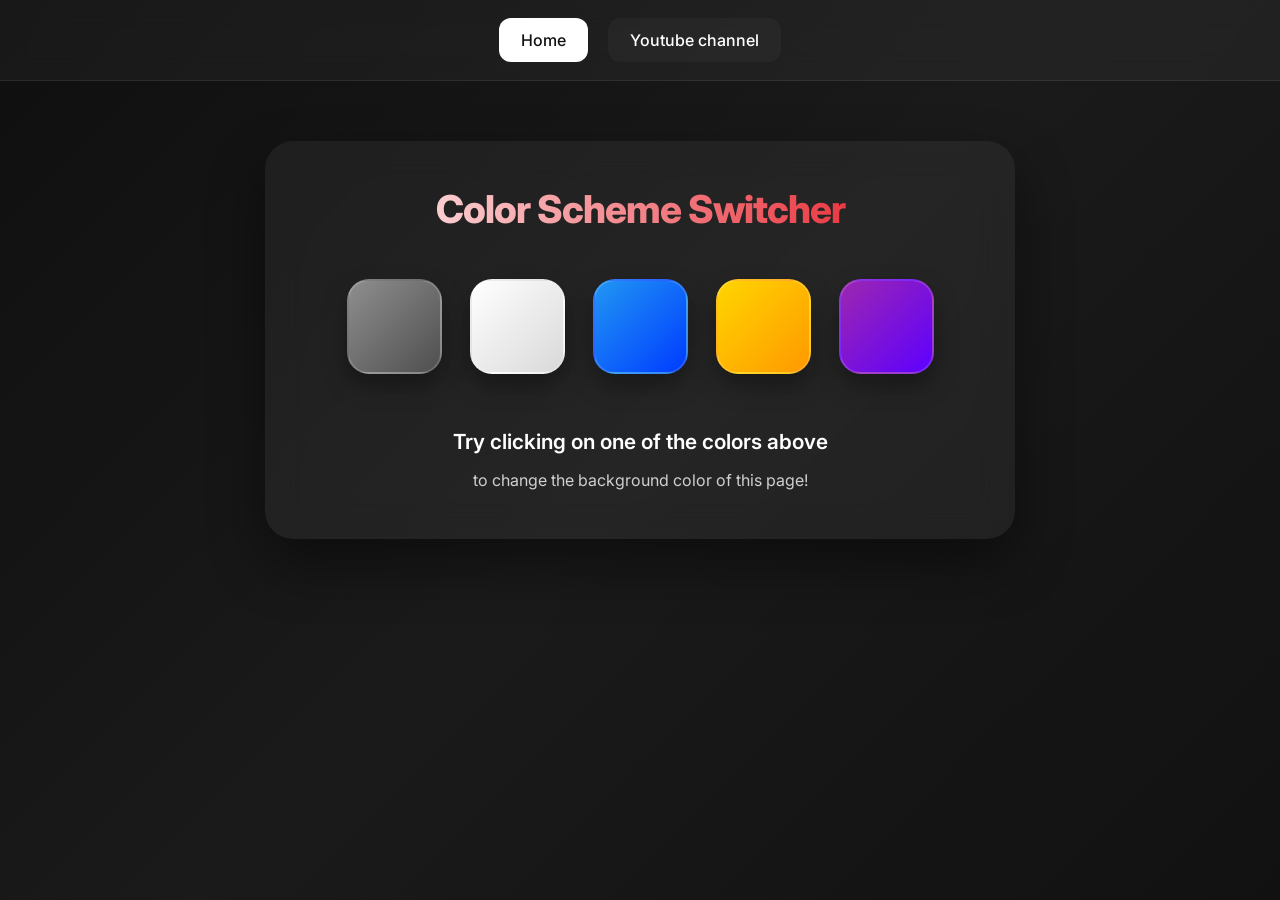
<file: PROJECTS-1/1-colorchanger/index.html>
<!DOCTYPE html>
<html lang="en">
  <head>
    <meta charset="UTF-8" />
    <meta name="viewport" content="width=device-width, initial-scale=1.0" />
    <meta http-equiv="X-UA-Compatible" content="ie=edge" />
    <link rel="stylesheet" href="style.css" />

    <title>JavaScript Background Color Switcher</title>
  </head>
  <body>
    <nav>
      <a href="/" aria-current="page">Home</a><!--refers to the current page (aria-current)-->
      <a target="_blank" href="https://www.youtube.com/@chaiaurcode"
        >Youtube channel</a
      ><!--target = blank is used to redirect the page to new tab-->
    </nav>
    <div class="canvas">
      <!-- <a
        style="
          background-color: #fff;
          padding: 10px 30px;
          border-radius: 8px;
          color: #212121;
          text-decoration: none;
          border: 2px solid #212121;
        "
        href="../index.html"
        >Back to Home Page</a
      > -->
      <h1>Color Scheme Switcher</h1>
      <span class="button" id="grey"></span><!--used span because they are inline not like div-->
      <span class="button" id="white"></span>
      <span class="button" id="blue"></span>
      <span class="button" id="yellow"></span>
      <span class="button" id="purple"></span>
      <h2>
        Try clicking on one of the colors above
        <span>to change the background color of this page!</span>
      </h2>
    </div>
    <script src="index.js"></script>
  </body>
</html>
</file>
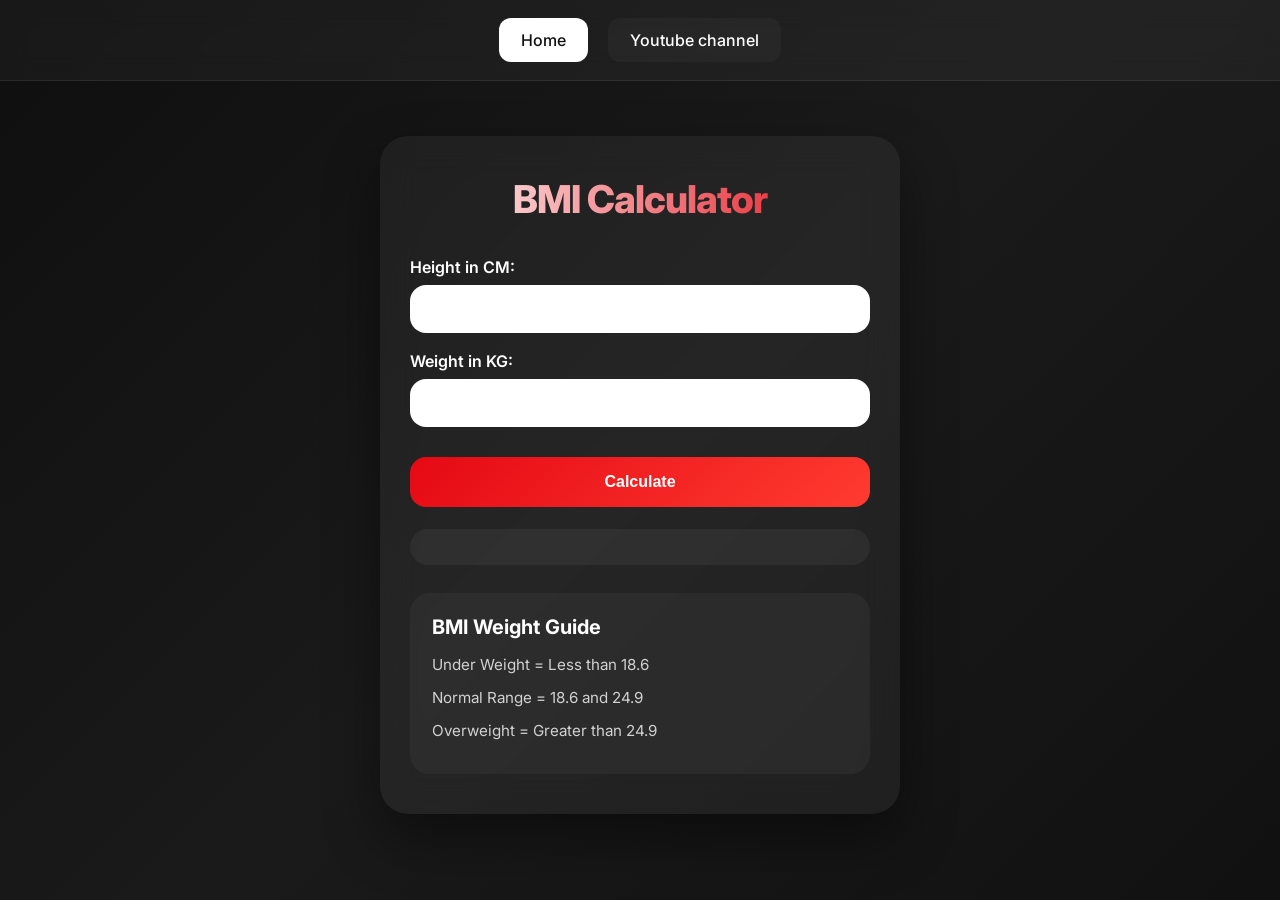
<file: PROJECTS-1/BMI calculator/index.html>
<!DOCTYPE html>
<html lang="en">
  <head>
    <meta charset="UTF-8" />
    <meta name="viewport" content="width=device-width, initial-scale=1.0" />
    <meta http-equiv="X-UA-Compatible" content="ie=edge" />
    <link rel="stylesheet" href="style.css" />
    
    <title>BMI Calculator</title>
  </head>
  <body>
    <nav>
      <a href="/" aria-current="page">Home</a>
      <a target="_blank" href="https://www.youtube.com/@chaiaurcode"
        >Youtube channel</a
      >
    </nav>
    <div class="container">
      <h1>BMI Calculator</h1>
      <form>
        <p><label>Height in CM: </label><input type="text" id="height" /></p>
        <p><label>Weight in KG: </label><input type="text" id="weight" /></p>
        <button>Calculate</button>
        <div id="results"></div>
        <div id="weight-guide">
          <h3>BMI Weight Guide</h3>
          <p>Under Weight = Less than 18.6</p>
          <p>Normal Range = 18.6 and 24.9</p>
          <p>Overweight = Greater than 24.9</p>
        </div>
      </form>
    </div>
  </body>
  <script src="index.js"></script>
</html>
</file>
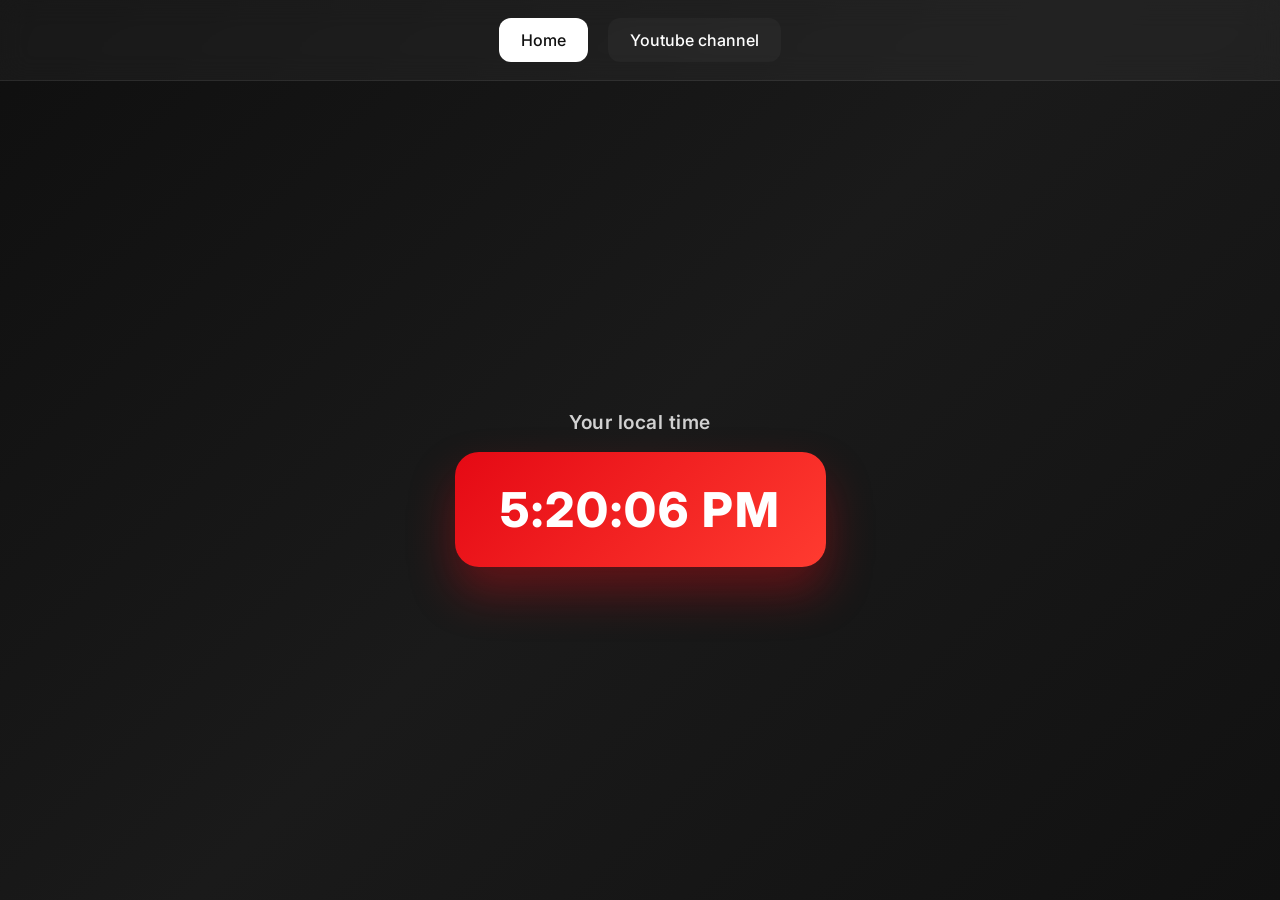
<file: PROJECTS-1/DigitalClock/index.html>
<!DOCTYPE html>
<html lang="en">
  <head>
    <meta charset="UTF-8" />
    <meta name="viewport" content="width=device-width, initial-scale=1.0" />
    <meta http-equiv="X-UA-Compatible" content="ie=edge" />
    <link rel="stylesheet" type="text/css" href="../styles.css" />
    <title>Your Local Time</title>
    <style>
@import url('https://fonts.googleapis.com/css2?family=Inter:wght@400;500;600;700;800&display=swap');

*{
  margin:0;
  padding:0;
  box-sizing:border-box;
}

/* Full Page */
body{
  font-family:'Inter',sans-serif;
  min-height:100vh;
  background:linear-gradient(135deg,#0f0f0f,#1a1a1a,#111111);
  color:#ffffff;
}

/* Navbar */
nav{
  width:100%;
  padding:18px 40px;
  display:flex;
  justify-content:center;
  gap:20px;
  flex-wrap:wrap;
  background:rgba(255,255,255,0.04);
  backdrop-filter:blur(14px);
  border-bottom:1px solid rgba(255,255,255,0.08);
}

nav a{
  text-decoration:none;
  color:#ffffff;
  font-weight:500;
  padding:12px 22px;
  border-radius:12px;
  transition:0.3s ease;
  background:rgba(255,255,255,0.03);
}

nav a:hover{
  background:#e50914;
  transform:translateY(-2px);
}

nav a[aria-current='page']{
  background:#ffffff;
  color:#111111;
}

/* Center Content */
.center{
  min-height:calc(100vh - 85px);
  display:flex;
  justify-content:center;
  align-items:center;
  flex-direction:column;
  padding:20px;
}

/* Banner Text */
#banner{
  font-size:1.2rem;
  font-weight:600;
  color:#d1d1d1;
  margin-bottom:18px;
  letter-spacing:0.5px;
}

/* Clock Card */
#clock{
  min-width:320px;
  text-align:center;
  font-size:3rem;
  font-weight:800;
  padding:28px 45px;
  border-radius:24px;
  background:linear-gradient(135deg,#e50914,#ff3b30);
  color:#ffffff;
  box-shadow:0 25px 45px rgba(229,9,20,0.35);
  letter-spacing:2px;
  transition:0.3s ease;
}

#clock:hover{
  transform:scale(1.03);
  box-shadow:0 30px 55px rgba(229,9,20,0.45);
}

/* Mobile */
@media (max-width:768px){

  nav a{
    width:90%;
    text-align:center;
  }

  #clock{
    min-width:100%;
    font-size:2rem;
    padding:22px 20px;
  }

  #banner{
    font-size:1rem;
  }
}
</style>
  </head>
  <body>
    <nav>
      <a href="/" aria-current="page">Home</a>
      <a target="_blank" href="https://www.youtube.com/@chaiaurcode"
        >Youtube channel</a
      >
    </nav>
    <div class="center">
      <div id="banner"><span>Your local time</span></div>
      <div id="clock"></div>
    </div>
    <script src="index.js"></script>
  </body>
</html>
</file>
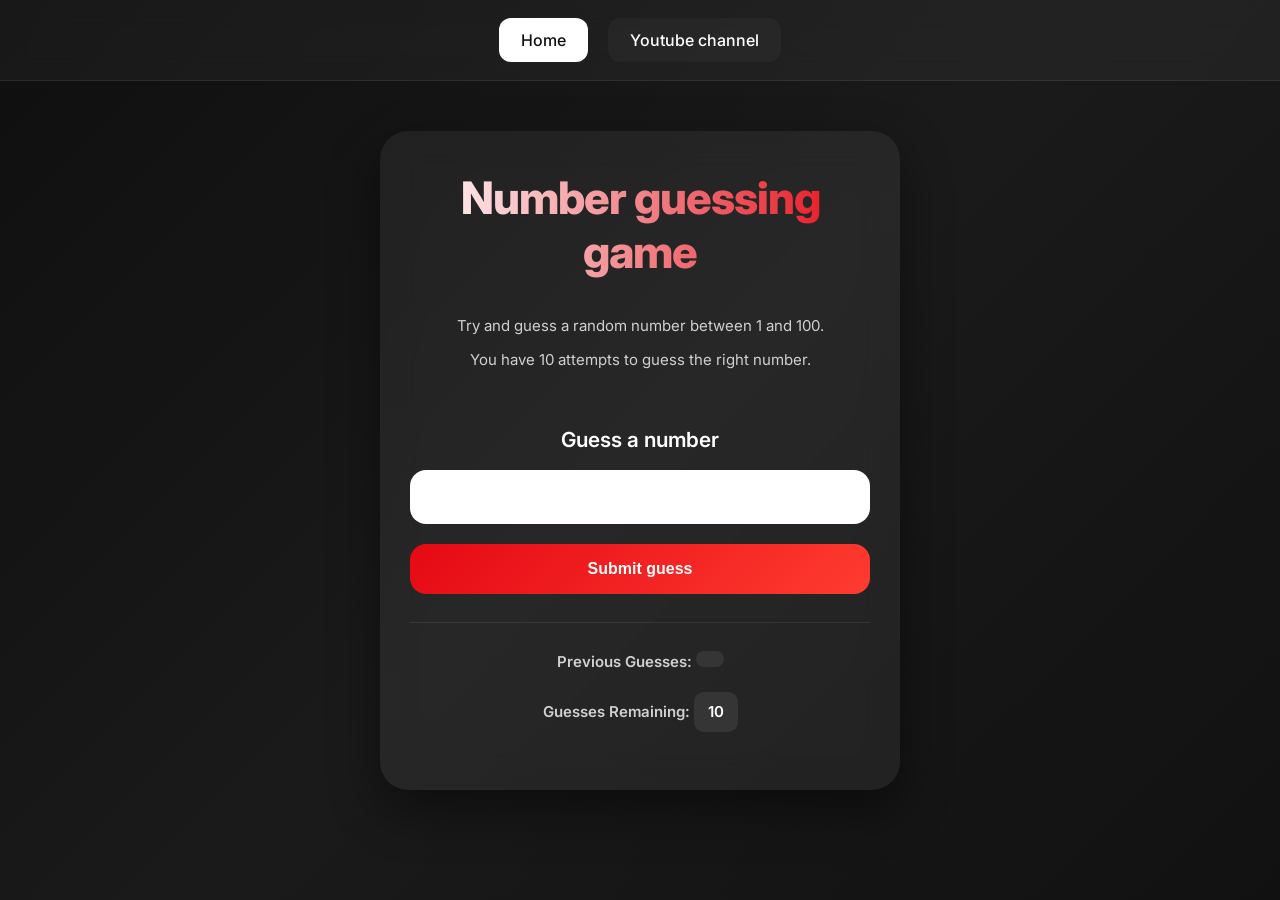
<file: PROJECTS-1/GuessTheNumber/index.html>
<!DOCTYPE html>
<html lang="en">
<head>
    <meta charset="UTF-8">
    <meta name="viewport" content="width=device-width, initial-scale=1.0">
    <meta http-equiv="X-UA-Compatible" content="ie=edge">
    <title>Number Guessing Game</title>
    <link rel="stylesheet" href="style.css">
    <link rel="stylesheet" href="../styles.css">
</head>
<body style="background-color:#212121; color:#fff;">
  <nav>
    <a href="/" aria-current="page">Home</a>
    <a target="_blank" href="https://www.youtube.com/@chaiaurcode"
      >Youtube channel</a
    >
  </nav>
    
    <div id="wrapper">
      <h1>Number guessing game</h1>
    <p>Try and guess a random number between 1 and 100.</p>
    <p>You have 10 attempts to guess the right number.</p>
    </br>
        <form class="form">
            <label2 for="guessField" id="guess">Guess a number</label>
            <input type="text" id="guessField" class="guessField">
            <input type="submit" id="subt" value="Submit guess" class="guessSubmit">
        </form>

        <div class="resultParas">
            <p >Previous Guesses: <span class="guesses"></span></p>
            <p >Guesses Remaining: <span class="lastResult">10</span></p>
            <p class="lowOrHi"></p>
        </div>
    </div>
    <script src="index.js"></script>
</body>
</html>
</file>
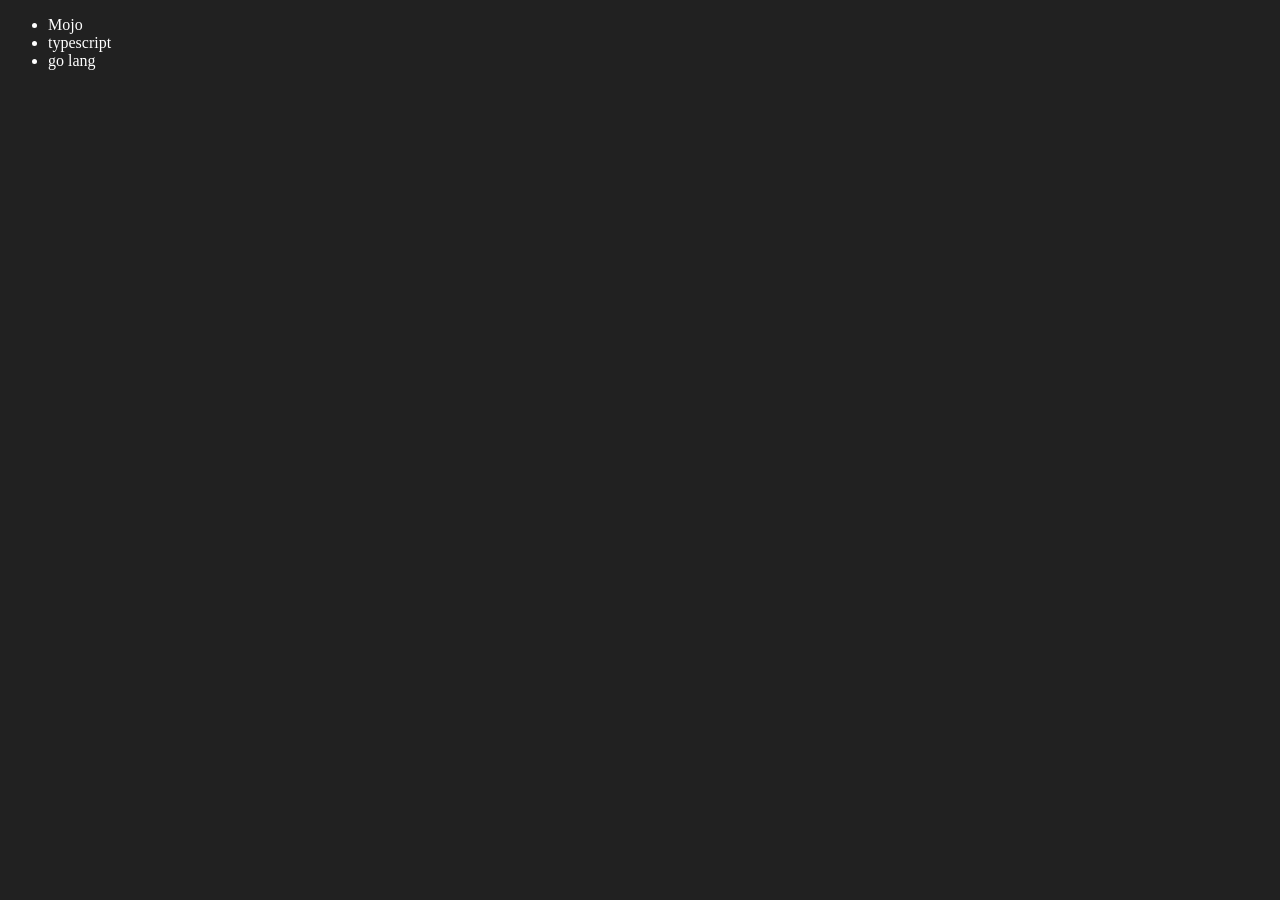
<file: DOM/four.html>
<!DOCTYPE html>
<html lang="en">
<head>
    <meta charset="UTF-8">
    <meta name="viewport" content="width=device-width, initial-scale=1.0">
    <title>Document</title>
</head>
<body style = "background-color: #212121; color : #fff">
        <ul class="language">
            <li>JavaScript</li>
        </ul>
</body>
<script>
    function addLanguage(langName){
       const li =  document.createElement('li')
       li.innerHTML = `${langName}`
       document.querySelector('.language').appendChild(li)//append the li in the html collection and appendchild is to reflect in theh webserver
    }
    addLanguage("python")
    addLanguage("typescript")

    function addOptiLangauage(langName){
        const li =  document.createElement('li')
        li.appendChild(document.createTextNode(langName))//creates textnode with the input langName then gets appended
        document.querySelector('.language').appendChild(li)//now the textnode created will be appended to the html collection via query operator
    }
    addOptiLangauage("go lang")

    //EDIT
    const secondLang = document.querySelector("li:nth-child(2)")//gives the second element
    //secondLang.innerHTML  = "Mojo"
    const newli = document.createElement('li')
    newli.textContent = "Mojo"
    secondLang.replaceWith(newli)

    //EDIT2
    const firstLang = document.querySelector("li:first-child")//directly replaces the first child of the li 
    firstLang.outerHTML = '<li>Type Script</li>'//directly replaces with the first

    //REMOVE
    const lastLang = document.querySelector("li:first-child")
    lastLang.remove()//removes the nth child mentioned in the query
</script>
</html>
</file>
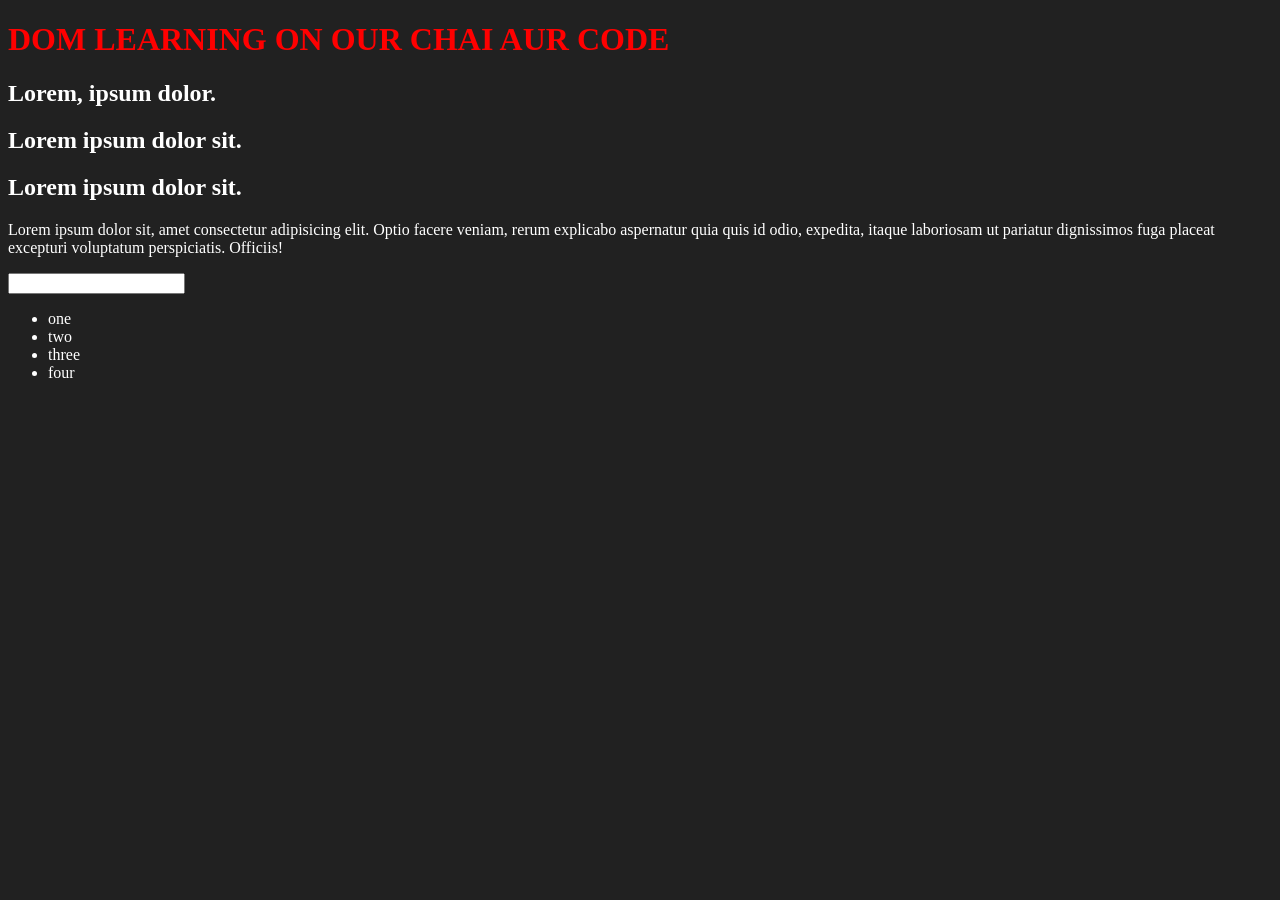
<file: DOM/one.html>
<!DOCTYPE html>
<html lang="en">
<head>
    <meta charset="UTF-8">
    
    <title>DOM learning</title>
    <style>
        .bg-black{
            background-color: #212121;
            color: #fff; ;
        }
    </style>
</head>
<body class= "bg-black">
    <div>
        <h1 style = "color: red;" id ="title" class="heading">DOM LEARNING ON OUR CHAI AUR CODE <span style = "display: none;"> test text</span></h1>
        <h2>Lorem, ipsum dolor.</h2>
        <h2>Lorem ipsum dolor sit.</h2>
        <h2>Lorem ipsum dolor sit.</h2>

        <p>Lorem ipsum dolor sit, amet consectetur adipisicing elit. Optio facere veniam, rerum explicabo aspernatur quia quis id odio, expedita, itaque laboriosam ut pariatur dignissimos fuga placeat excepturi voluptatum perspiciatis. Officiis!</p>
        <input type="password" name="" id="">

        <ul>
            <li class = 'list' >one</li>
            <li class = 'list'>two</li>
            <li class = 'list'> three</li>
            <li class = 'list'>four</li>
        </ul>

    </div>
</body>
</html>

<!--console.log(document.links) => gives the links prensent in the present webpage
*** document.getElementByid(id : 'firstheading') => gives the complete tag info of the respective id

//document.getElementByid(id : 'firstheading').innerHTML = "<h1>chai aur code</h1>" => replaces the textnode that is given in the classname with the updated one

//document.getElementById('title')
<h1 id=​"title" class=​"heading">​DOM LEARNING ON OUR CHAI AUR CODE​</h1>​

//document.getElementById('title').class
undefined

//document.getElementById('title').className
'heading'

//document.getElementById('title').getAttribute('id')
'title'

//document.getElementById('title').getAttribute('class')
'heading'

//document.getElementById('title').setAttribute('class','test')
undefined

//document.getElementById('title').setAttribute('class','test heading')
undefined

//const title = document.getElementById('title')

//title.style.backgroundColor = 'green'
'green'

//title.style.padding = '15px'
'15px'

//title.style.borderRadius = "15px"
'15px'

//title.innerText
'DOM LEARNING ON OUR CHAI AUR CODE' => it hides as we gave there display = none under style section 

//title.textContent
'DOM LEARNING ON OUR CHAI AUR CODE  test text' => even thought you give the diaplay is none it the text content gives the content present irrespective of the style variables

//title.innerHTML
'DOM LEARNING ON OUR CHAI AUR CODE <span style="display: none;"> test text</span>'

//document.querySelector('h1')
<h1 style=​"color:​ red;​" id=​"title" class=​"heading">​…​</h1>​//gives the first h1 tag element

//document.querySelector('input[type = password]')
<input type=​"password" name id>​

//document.querySelector('ul')
<ul>​…​</ul>​

//const myUl = document.querySelector('ul')
undefined

//myUl.querySelector('li')
<li style=​"background-color:​ green;​ padding:​ 15px;​">​…​</li>​::marker​"one"</li>​

//const turnGreen = myUl.querySelector('li')
undefined

//turnGreen.style.backgroundColor = 'green'
'green'

//turnGreen.style.padding = '15px'
'15px'

//turnGreen.innerText
'one'

//turnGreen.innerText = 'five'
'five'

//document.querySelectorAll('li')
NodeList(3) [li, li, li]

//const tempList = document.querySelectorAll('li')
undefined


-->
</file>
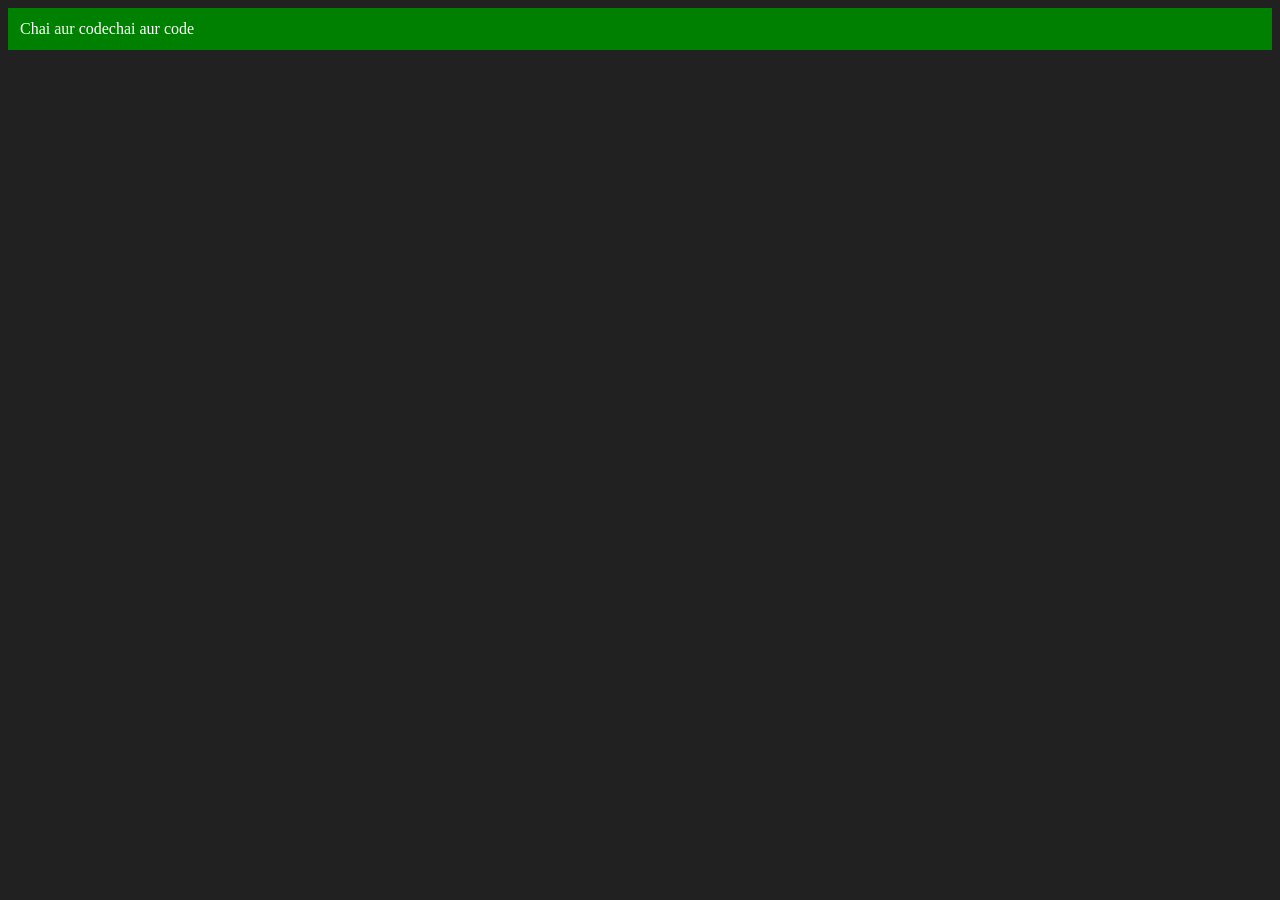
<file: DOM/three.html>
<!DOCTYPE html>
<html lang="en">
<head>
    <meta charset="UTF-8">
    <meta name="viewport" content="width=device-width, initial-scale=1.0">
    <title>CHAI AUR CODE</title>
</head>
<body style="background-color : #212121; color: #fff;">
    
</body>
<script>
   const div =  document.createElement('div')
    console.log(div);//creates element 
    div.className = "main"
    div.id = Math.round(Math.random() * 10+1)
    div.setAttribute("title" , "generated title")//sets the title
    div.style.backgroundColor = "green"
    div.style.padding =" 12px"
    div.innerText = "Chai aur code"//adds text
    const addText =  document.createTextNode("chai aur code")
    div.appendChild(addText)//this also adds text

    document.body.appendChild(div)//this refelect in the web page untill then it gets stores in the memory
</script>
</html>
</file>
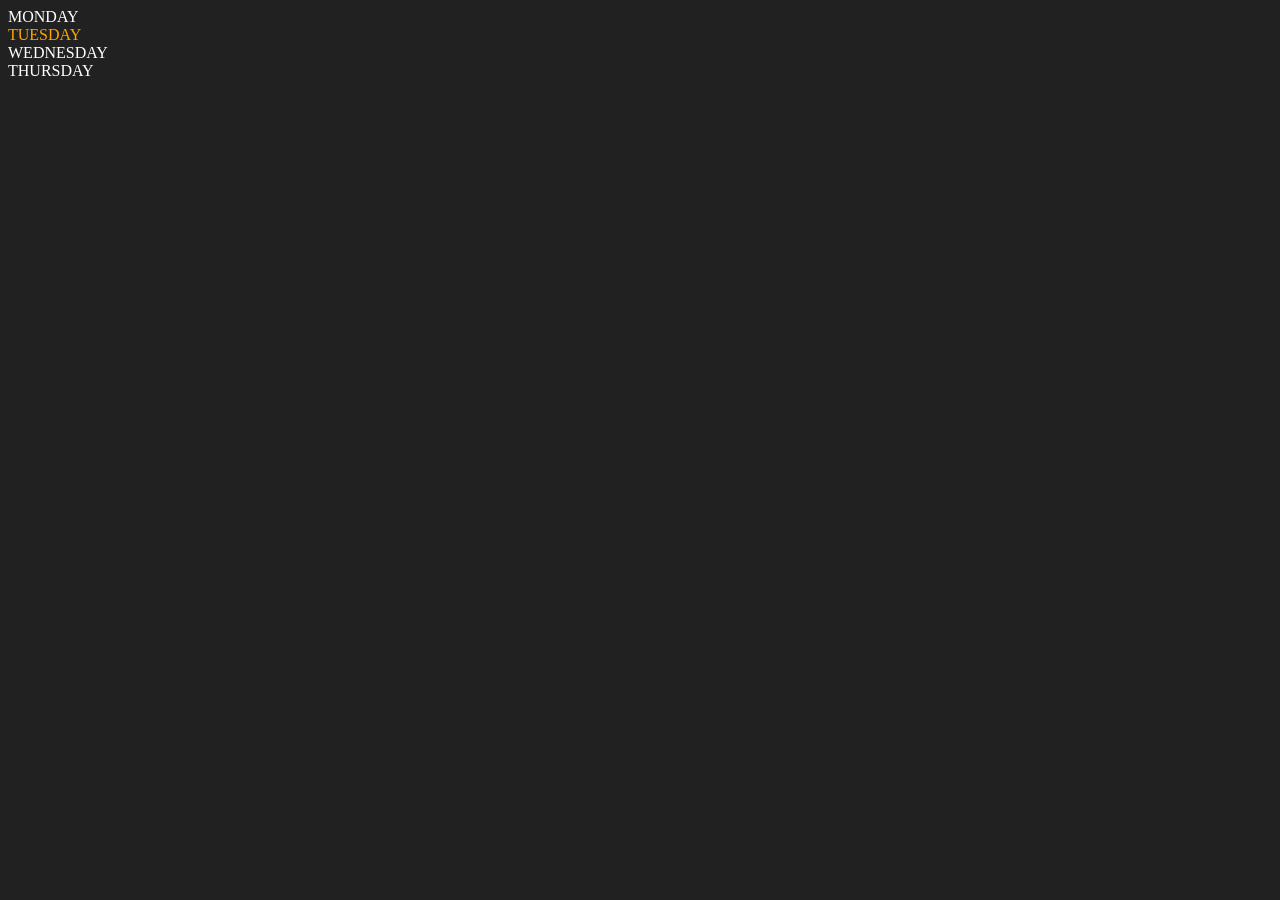
<file: DOM/two.html>
<html lang="en">
<head>
    <meta charset="UTF-8">
    <meta name="viewport" content="width=device-width, initial-scale=1.0">
    <title>Document</title>
</head>
<body style="background-color : #212121; color: #fff;">
    <div class="parent">
        <div class="day">MONDAY</div>
        <div class="day">TUESDAY</div>
        <div class="day">WEDNESDAY</div>
        <div class="day">THURSDAY</div>
    </div>
    
</body>
<script>
    const parent = document.querySelector('.parent')
    console.log(parent);//<div class="parent">
    //     <div class="day">MONDAY</div>
    //     <div class="day">TUESDAY</div>
    //     <div class="day">WEDNESDAY</div>
    //     <div class="day">THURSDAY</div>
    // </div>

    console.log(parent.children);//HTMLCollection(4) [div.day, div.day, div.day, div.day]
// 0
// : 
// div.day
// 1
// : 
// div.day
// 2
// : 
// div.day
// 3
// : 
// div.day
console.log(parent.children[1].innerHTML);//TUESDAY

for (let i = 0; i < parent.children.length; i++) {
   console.log(parent.children[i].innerHTML);//MONDAY TUESDAY WEDNESDAY THURSDAY
   
    
}

parent.children[1].style.color = "orange"
console.log(parent.firstElementChild);//<div class="day">MONDAY</div>
console.log(parent.lastElementChild);//<div class="day">THURSDAY</div>

    const dayOne = document.querySelector('.day')
    // console.log(dayOne);//<div class="day">MONDAY</div>
    // console.log(dayOne.parentElement);// <div class="parent">
    // //     <div class="day">MONDAY</div>
    // //     <div class="day">TUESDAY</div>
    // //     <div class="day">WEDNESDAY</div>
    // //     <div class="day">THURSDAY</div>
    // // </div>

    // console.log(dayOne.nextElementSibling);//<div class="day">TUESDAY</div>

    console.log("NODES : " ,parent.childNodes);
    //
// NodeList(9) [text, div.day, text, div.day, text, div.day, text, div.day, text]
// 0
// : 
// text
// 1
// : 
// div.day
// 2
// : 
// text
// 3
// : 
// div.day
// 4
// : 
// text
// 5
// : 
// div.day
// 6
// : 
// text
// 7
// : 
// div.day
// 8
// : 
// text
</script>
</html>
</file>
<file: PROJECTS-1/1-colorchanger/style.css>
@import url('https://fonts.googleapis.com/css2?family=Inter:wght@400;500;600;700&display=swap');

* {
  margin: 0;
  padding: 0;
  box-sizing: border-box;
}

/* Full Page */
body {
  font-family: 'Inter', sans-serif;
  min-height: 100vh;
  background: linear-gradient(135deg, #0f0f0f, #1a1a1a, #111111);
  color: #ffffff;
}

/* Navbar */
nav {
  width: 100%;
  padding: 18px 40px;
  display: flex;
  justify-content: center;
  gap: 20px;
  flex-wrap: wrap;
  background: rgba(255, 255, 255, 0.04);
  backdrop-filter: blur(14px);
  border-bottom: 1px solid rgba(255, 255, 255, 0.08);
}

nav a {
  text-decoration: none;
  color: #ffffff;
  font-weight: 500;
  padding: 12px 22px;
  border-radius: 12px;
  transition: 0.3s ease;
  background: rgba(255, 255, 255, 0.03);
}

nav a:hover {
  background: #e50914;
  transform: translateY(-2px);
}

nav a[aria-current='page'] {
  background: #ffffff;
  color: #111111;
}

/* Main Card */
.canvas {
  width: 92%;
  max-width: 750px;
  margin: 60px auto;
  padding: 45px 30px;
  text-align: center;
  border-radius: 28px;
  background: rgba(255, 255, 255, 0.05);
  backdrop-filter: blur(18px);
  box-shadow: 0 25px 55px rgba(0, 0, 0, 0.45);
}

/* Heading */
h1 {
  font-size: 2.4rem;
  font-weight: 800;
  margin-bottom: 35px;
  letter-spacing: -1px;
  background: linear-gradient(90deg, #ffffff, #e50914);
  -webkit-background-clip: text;
  -webkit-text-fill-color: transparent;
}

/* Color Buttons */
.button {
  width: 95px;
  height: 95px;
  display: inline-block;
  margin: 12px;
  border-radius: 22px;
  cursor: pointer;
  border: 2px solid rgba(255, 255, 255, 0.15);
  transition: all 0.35s ease;
  box-shadow: 0 12px 25px rgba(0, 0, 0, 0.35);
}

/* Hover Animation */
.button:hover {
  transform: translateY(-8px) scale(1.08);
  box-shadow: 0 20px 35px rgba(255, 255, 255, 0.15);
}

/* Individual Colors */
#grey {
  background: linear-gradient(135deg, #8e8e8e, #4f4f4f);
}

#white {
  background: linear-gradient(135deg, #ffffff, #d9d9d9);
}

#blue {
  background: linear-gradient(135deg, #2196f3, #003cff);
}

#yellow {
  background: linear-gradient(135deg, #ffd500, #ff9900);
}

#purple {
  background: linear-gradient(135deg, #9c27b0, #5e00ff);
}

/* Bottom Text */
h2 {
  margin-top: 35px;
  font-size: 1.3rem;
  font-weight: 600;
  color: #ffffff;
  line-height: 1.6;
}

h2 span {
  display: block;
  margin-top: 10px;
  color: #d0d0d0;
  font-size: 1rem;
  font-weight: 400;
}

/* Mobile Responsive */
@media (max-width: 768px) {
  .canvas {
    padding: 30px 20px;
  }

  h1 {
    font-size: 2rem;
  }

  .button {
    width: 75px;
    height: 75px;
    margin: 8px;
  }

  h2 {
    font-size: 1.05rem;
  }

  nav a {
    width: 90%;
    text-align: center;
  }
}
</file>
<file: PROJECTS-1/BMI calculator/style.css>
@import url('https://fonts.googleapis.com/css2?family=Inter:wght@400;500;600;700;800&display=swap');

* {
  margin: 0;
  padding: 0;
  box-sizing: border-box;
}

/* Full Page */
body {
  font-family: 'Inter', sans-serif;
  min-height: 100vh;
  background: linear-gradient(135deg, #0f0f0f, #1a1a1a, #111111);
  color: #ffffff;
}

/* Navbar */
nav {
  width: 100%;
  padding: 18px 40px;
  display: flex;
  justify-content: center;
  gap: 20px;
  flex-wrap: wrap;
  background: rgba(255, 255, 255, 0.04);
  backdrop-filter: blur(14px);
  border-bottom: 1px solid rgba(255, 255, 255, 0.08);
}

nav a {
  text-decoration: none;
  color: #ffffff;
  font-weight: 500;
  padding: 12px 22px;
  border-radius: 12px;
  transition: 0.3s ease;
  background: rgba(255, 255, 255, 0.03);
}

nav a:hover {
  background: #e50914;
  transform: translateY(-2px);
}

nav a[aria-current='page'] {
  background: #ffffff;
  color: #111111;
}

/* Main Card */
.container {
  width: 92%;
  max-width: 520px;
  margin: 55px auto;
  padding: 40px 30px;
  border-radius: 28px;
  background: rgba(255, 255, 255, 0.05);
  backdrop-filter: blur(18px);
  box-shadow: 0 25px 55px rgba(0, 0, 0, 0.45);
}

/* Heading */
h1 {
  text-align: center;
  font-size: 2.4rem;
  font-weight: 800;
  margin-bottom: 35px;
  letter-spacing: -1px;
  background: linear-gradient(90deg, #ffffff, #e50914);
  -webkit-background-clip: text;
  -webkit-text-fill-color: transparent;
}

/* Form Rows */
form p {
  margin-bottom: 18px;
}

label {
  display: block;
  font-size: 1rem;
  font-weight: 600;
  margin-bottom: 8px;
  color: #ffffff;
}

/* Input Fields */
#height,
#weight {
  width: 100%;
  padding: 15px;
  border-radius: 16px;
  border: none;
  outline: none;
  font-size: 1rem;
  background: #ffffff;
  color: #111111;
  transition: 0.3s ease;
}

#height:focus,
#weight:focus {
  box-shadow: 0 0 0 3px rgba(229, 9, 20, 0.35);
}

/* Button */
button {
  width: 100%;
  padding: 16px;
  margin-top: 12px;
  border: none;
  border-radius: 16px;
  background: linear-gradient(135deg, #e50914, #ff3b30);
  color: #ffffff;
  font-size: 1rem;
  font-weight: 700;
  cursor: pointer;
  transition: 0.3s ease;
}

button:hover {
  transform: translateY(-3px);
  box-shadow: 0 15px 30px rgba(229, 9, 20, 0.35);
}

/* Result */
#results {
  margin-top: 22px;
  padding: 18px;
  border-radius: 18px;
  text-align: center;
  font-size: 1.8rem;
  font-weight: 700;
  color: #ffffff;
  background: rgba(255, 255, 255, 0.05);
}

/* Weight Guide */
#weight-guide {
  margin-top: 28px;
  padding: 22px;
  border-radius: 20px;
  background: rgba(255, 255, 255, 0.04);
}

#weight-guide h3 {
  font-size: 1.25rem;
  margin-bottom: 15px;
  color: #ffffff;
}

#weight-guide p {
  font-size: 0.95rem;
  color: #d1d1d1;
  margin-bottom: 10px;
  line-height: 1.5;
}

/* Mobile */
@media (max-width: 768px) {
  .container {
    padding: 28px 20px;
  }

  h1 {
    font-size: 2rem;
  }

  nav a {
    width: 90%;
    text-align: center;
  }

  #results {
    font-size: 1.4rem;
  }
}
</file>
<file: PROJECTS-1/styles.css>
@import url('https://fonts.googleapis.com/css2?family=Inter:wght@400;500;600;700;800&display=swap');

* {
  margin: 0;
  padding: 0;
  box-sizing: border-box;
}

/* Full Page */
body {
  font-family: 'Inter', sans-serif;
  min-height: 100vh;
  background: linear-gradient(135deg, #0f0f0f, #1a1a1a, #111111);
  color: #ffffff;
}

/* Navbar */
nav {
  width: 100%;
  padding: 18px 40px;
  display: flex;
  justify-content: center;
  gap: 20px;
  flex-wrap: wrap;
  background: rgba(255, 255, 255, 0.04);
  backdrop-filter: blur(14px);
  border-bottom: 1px solid rgba(255, 255, 255, 0.08);
}

nav a {
  text-decoration: none;
  color: #ffffff;
  font-weight: 500;
  padding: 12px 22px;
  border-radius: 12px;
  transition: 0.3s ease;
  background: rgba(255, 255, 255, 0.03);
}

nav a:hover {
  background: #e50914;
  transform: translateY(-2px);
}

nav a[aria-current='page'] {
  background: #ffffff;
  color: #111111;
}

/* Main Section */
main {
  width: 95%;
  max-width: 950px;
  margin: 40px auto;
  padding: 35px;
  border-radius: 28px;
  background: rgba(255, 255, 255, 0.05);
  backdrop-filter: blur(18px);
  box-shadow: 0 25px 55px rgba(0, 0, 0, 0.45);
}

/* Heading */
h1 {
  text-align: center;
  font-size: 2.8rem;
  font-weight: 800;
  margin-bottom: 35px;
  letter-spacing: -1px;
  background: linear-gradient(90deg, #ffffff, #e50914);
  -webkit-background-clip: text;
  -webkit-text-fill-color: transparent;
}

/* Projects Grid */
.projects {
  display: grid;
  grid-template-columns: repeat(auto-fit, minmax(260px, 1fr));
  gap: 18px;
}

/* Project Cards */
.project-link {
  text-decoration: none;
  color: #ffffff;
  padding: 20px;
  border-radius: 18px;
  font-size: 1rem;
  font-weight: 600;
  background: rgba(255, 255, 255, 0.04);
  border: 1px solid rgba(255, 255, 255, 0.06);
  transition: all 0.3s ease;
  box-shadow: 0 10px 25px rgba(0, 0, 0, 0.25);
}

/* Hover Premium Effect */
.project-link:hover {
  transform: translateY(-6px) scale(1.02);
  background: linear-gradient(135deg, #e50914, #ff3b30);
  box-shadow: 0 18px 35px rgba(229, 9, 20, 0.35);
}

/* Mobile */
@media (max-width: 768px) {
  main {
    padding: 25px;
  }

  h1 {
    font-size: 2rem;
  }

  nav {
    padding: 15px;
    gap: 10px;
  }

  nav a {
    width: 90%;
    text-align: center;
  }

  .projects {
    grid-template-columns: 1fr;
  }
}
</file>
<file: PROJECTS-1/GuessTheNumber/style.css>
/* Google Font Style Feel */
@import url('https://fonts.googleapis.com/css2?family=Inter:wght@400;500;600;700&display=swap');

* {
  margin: 0;
  padding: 0;
  box-sizing: border-box;
}

/* Full Page Background */
body {
  font-family: 'Inter', sans-serif;
  min-height: 100vh;
  background: linear-gradient(135deg, #0f0f0f, #1b1b1b, #121212);
  color: #ffffff;
  display: flex;
  flex-direction: column;
  align-items: center;
}

/* Navbar */
nav {
  width: 100%;
  padding: 18px 40px;
  display: flex;
  justify-content: center;
  gap: 20px;
  background: rgba(255, 255, 255, 0.04);
  backdrop-filter: blur(12px);
  border-bottom: 1px solid rgba(255, 255, 255, 0.08);
}

nav a {
  color: #ffffff;
  text-decoration: none;
  font-weight: 500;
  padding: 10px 22px;
  border-radius: 12px;
  transition: 0.3s ease;
  background: rgba(255, 255, 255, 0.03);
}

nav a:hover {
  background: #e50914;
  transform: translateY(-2px);
}

/* Main Card */
#wrapper {
  margin-top: 50px;
  width: 95%;
  max-width: 520px;
  padding: 40px 30px;
  border-radius: 28px;
  background: rgba(255, 255, 255, 0.06);
  backdrop-filter: blur(18px);
  box-shadow: 0 20px 50px rgba(0, 0, 0, 0.45);
  text-align: center;
}

/* Heading */
h1 {
  font-size: 2.3rem;
  font-weight: 700;
  margin-bottom: 18px;
  letter-spacing: -1px;
}

/* Paragraphs */
p {
  color: #d1d1d1;
  font-size: 15px;
  line-height: 1.6;
  margin-bottom: 10px;
}

/* Guess Label */
#guess {
  display: block;
  margin-top: 25px;
  font-size: 1.3rem;
  font-weight: 600;
  color: #ffffff;
}

/* Input Box */
#guessField {
  width: 100%;
  margin-top: 18px;
  padding: 16px;
  border-radius: 16px;
  border: none;
  outline: none;
  font-size: 1.2rem;
  text-align: center;
  background: #ffffff;
  color: #111;
  transition: 0.3s ease;
}

#guessField:focus {
  box-shadow: 0 0 0 3px rgba(229, 9, 20, 0.4);
}

/* Submit Button */
#subt {
  width: 100%;
  margin-top: 20px;
  padding: 16px;
  border: none;
  border-radius: 16px;
  background: linear-gradient(135deg, #e50914, #ff3b30);
  color: white;
  font-size: 1rem;
  font-weight: 600;
  cursor: pointer;
  transition: 0.3s ease;
}

#subt:hover {
  transform: translateY(-2px);
  box-shadow: 0 12px 25px rgba(229, 9, 20, 0.35);
}

/* Results Section */
.resultParas {
  margin-top: 28px;
  padding-top: 20px;
  border-top: 1px solid rgba(255, 255, 255, 0.08);
}

.guesses,
.lastResult {
  display: inline-block;
  padding: 8px 14px;
  margin-top: 8px;
  border-radius: 10px;
  background: rgba(255, 255, 255, 0.08);
  color: #fff;
  font-weight: 600;
}

/* Hint Text */
.lowOrHi {
  margin-top: 18px;
  font-size: 1rem;
  font-weight: 500;
  color: #00d084;
}

/* Mobile Responsive */
@media (max-width: 600px) {
  #wrapper {
    padding: 30px 20px;
  }

  h1 {
    font-size: 1.8rem;
  }

  nav {
    flex-direction: column;
    gap: 10px;
  }

  nav a {
    width: 90%;
  }
}
</file>
